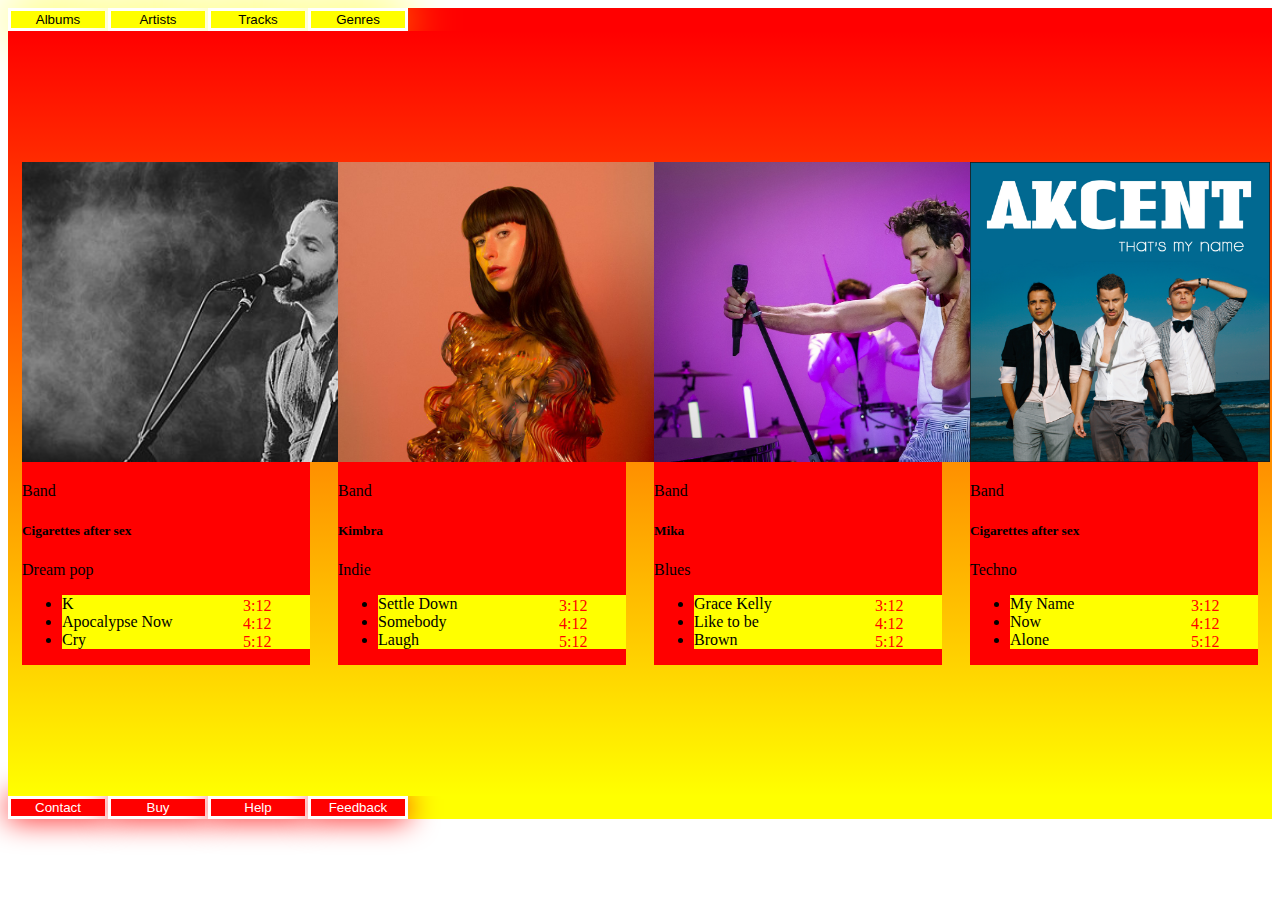
<file: bootstrap.html>
<!doctype html>
<html lang="en">
  <head>
    
    <meta charset="utf-8">
    <meta name="viewport" content="width=device-width, initial-scale=1, shrink-to-fit=no">

    
    <link rel="stylesheet" href="https://cdn.jsdelivr.net/npm/bootstrap@4.6.1/dist/css/bootstrap.min.css" integrity="sha384-zCbKRCUGaJDkqS1kPbPd7TveP5iyJE0EjAuZQTgFLD2ylzuqKfdKlfG/eSrtxUkn" crossorigin="anonymous">

    <style>
        
        .container-fluid{
            display:flex;
            justify-content: space-around;
            align-items:center;
            height:85vh;
            background-image:linear-gradient(to bottom,red,yellow);
            position: relative;
        }
        img{
            height:300px;
            object-fit: cover;
        }
        nav{
            display:flex;
        }
        .yellow{
            background-color: yellow;
        }
        .red{
            background-color: red;
        }
        button{
            width:100px;
            background-color: red;
            color:white;
            border:3px solid white;
            box-shadow:0 0 30px red;
        }
        .card{
            background-color: red;
        }
        .list-group-item{
            background-color: yellow;
        }
        .yelbut{
            background-color: yellow;
            color:black;
            border:3px solid white;
            box-shadow:0 0 50px yellow;

        }
        ul{
            position: relative;
        }
        ul span{
            position: absolute;
            right:5px;
            
            padding:2px;
            display:inline-block;
           width:60px;
           color:red

        }
        
       
        
    </style>
  </head>
  <body>
 
  <nav class="navbar red">
    <button class="navbar-brand mb-0 h1 yelbut">Albums</button>
    <button class="navbar-brand mb-0 h1 yelbut">Artists</button>
    <button class="navbar-brand mb-0 h1 yelbut">Tracks</button>
    <button class="navbar-brand mb-0 h1 yelbut">Genres</button>
  </nav>
      <div class="container-fluid">
      
      <div class="card" style="width: 18rem;">
        <img src="405px-POS17_@Kristsll-197_(35166607974).jpg" class="card-img-top" alt="...">
        <div class="card-body">
            <p class="card-text">Band</p>
          <h5 class="card-title">Cigarettes after sex</h5>
          <p class="card-text">Dream pop</p>
        </div>
        <ul class="list-group list-group-flush">
          <li class="list-group-item">K<span>3:12</span></li>
          <li class="list-group-item">Apocalypse Now<span>4:12</span></li>
          <li class="list-group-item">Cry<span>5:12</span></li>
        </ul>
       
      </div>
      <div class="card" style="width: 18rem;">
        <img src="kimbra-190627.jpg" class="card-img-top" alt="...">
        <div class="card-body">
            <p class="card-text">Band</p>
          <h5 class="card-title">Kimbra</h5>
          <p class="card-text">Indie</p>
        </div>
        <ul class="list-group list-group-flush">
          <li class="list-group-item">Settle Down<span>3:12</span></li>
          <li class="list-group-item">Somebody<span>4:12</span></li>
          <li class="list-group-item">Laugh<span>5:12</span></li>
        </ul>
    </div>
    <div class="card" style="width: 18rem;">
        <img src="Mika-live-show-010-a.jpg" class="card-img-top" alt="...">
        <div class="card-body">
            <p class="card-text">Band</p>
          <h5 class="card-title">Mika</h5>
          <p class="card-text">Blues</p>
        </div>
        <ul class="list-group list-group-flush">
          <li class="list-group-item">Grace Kelly<span>3:12</span></li>
          <li class="list-group-item">Like to be<span>4:12</span></li>
          <li class="list-group-item">Brown<span>5:12</span></li>
        </ul>
    </div>
    <div class="card" style="width: 18rem;">
        <img src="4f14b8da7f4d14ebea6e8660d3ef7308.1000x1000x1.png" class="card-img-top" alt="...">
        <div class="card-body">
            <p class="card-text">Band</p>
          <h5 class="card-title">Cigarettes after sex</h5>
          <p class="card-text">Techno</p>
        </div>
        <ul class="list-group list-group-flush">
          <li class="list-group-item">My Name<span>3:12</span></li>
          <li class="list-group-item">Now<span>4:12</span></li>
          <li class="list-group-item">Alone<span>5:12</span></li>
        </ul>
    </div>
    </div>
    <nav class="navbar yellow">
        <button class="navbar-brand mb-0 h1">Contact</button>
        <button class="navbar-brand mb-0 h1">Buy</button>
        <button class="navbar-brand mb-0 h1">Help</button>
        <button class="navbar-brand mb-0 h1">Feedback</button>
      </nav>
   

    
  </body>
</html>
</file>
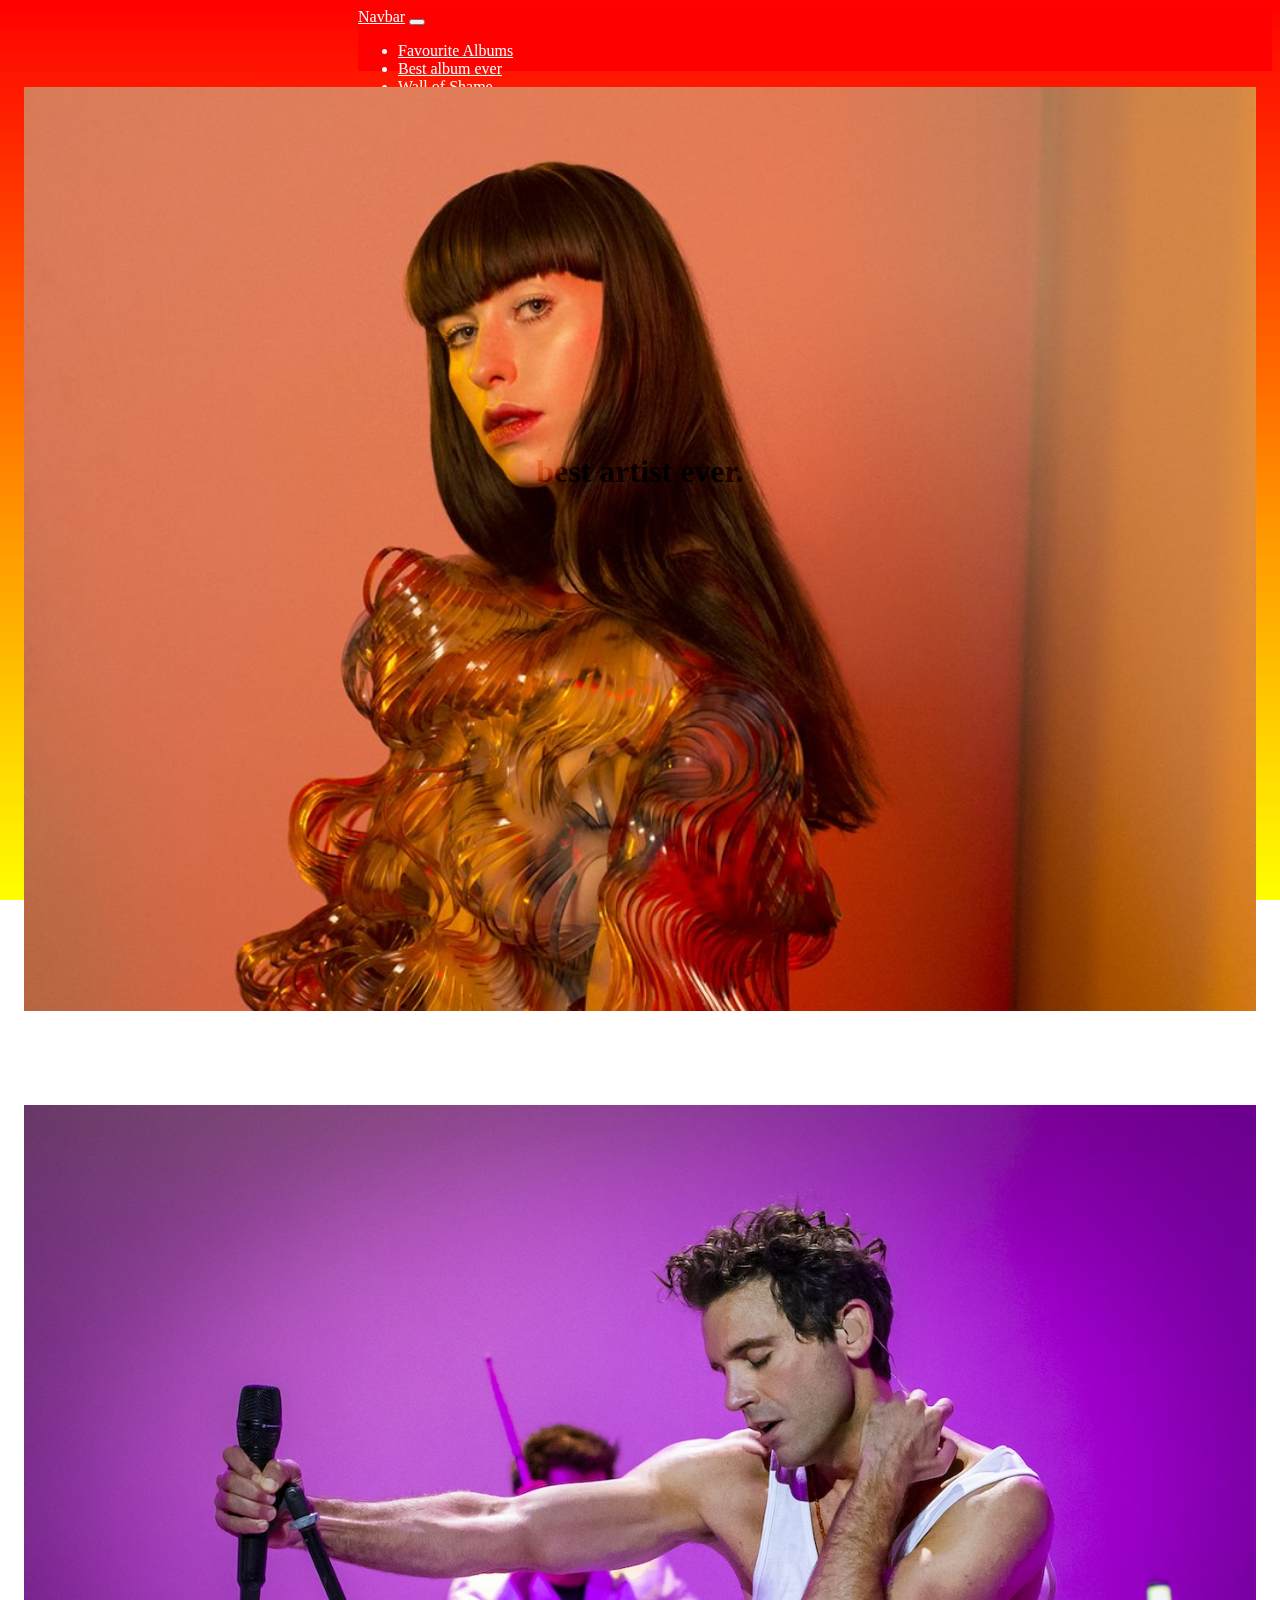
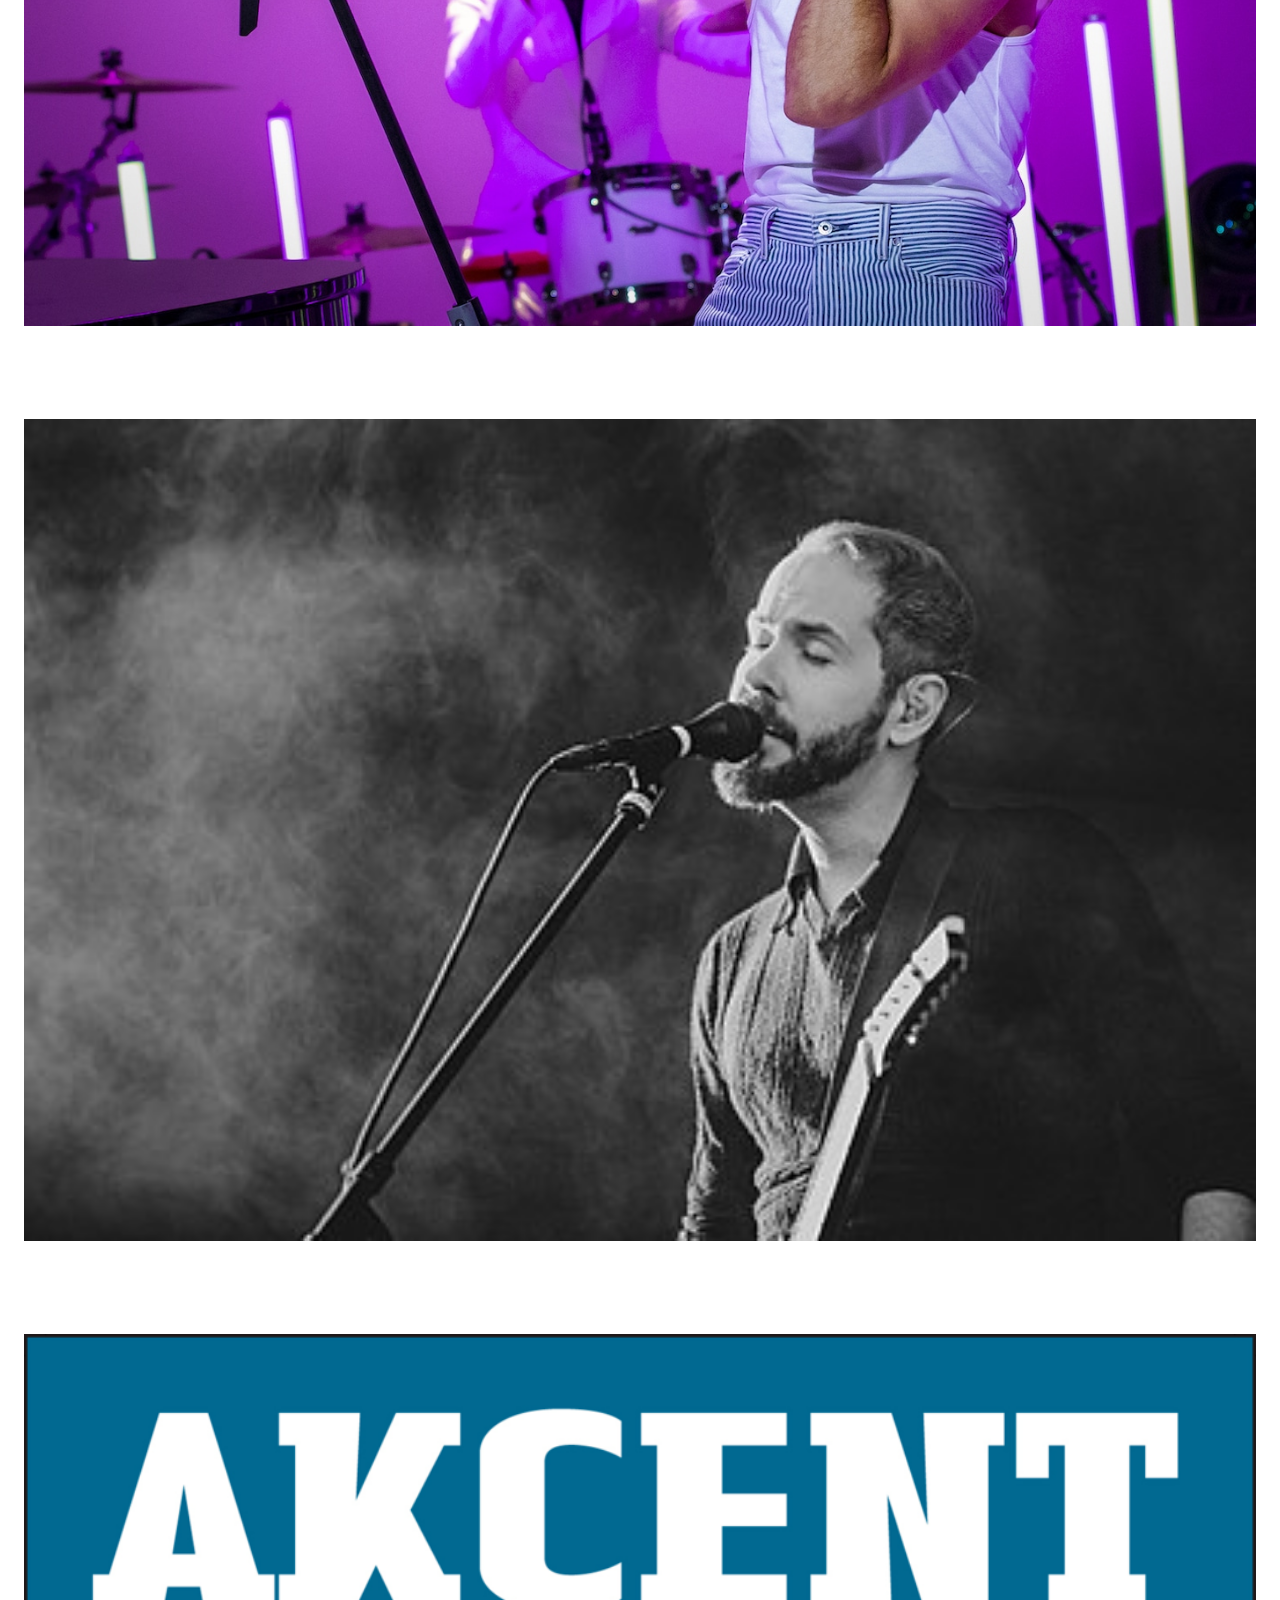
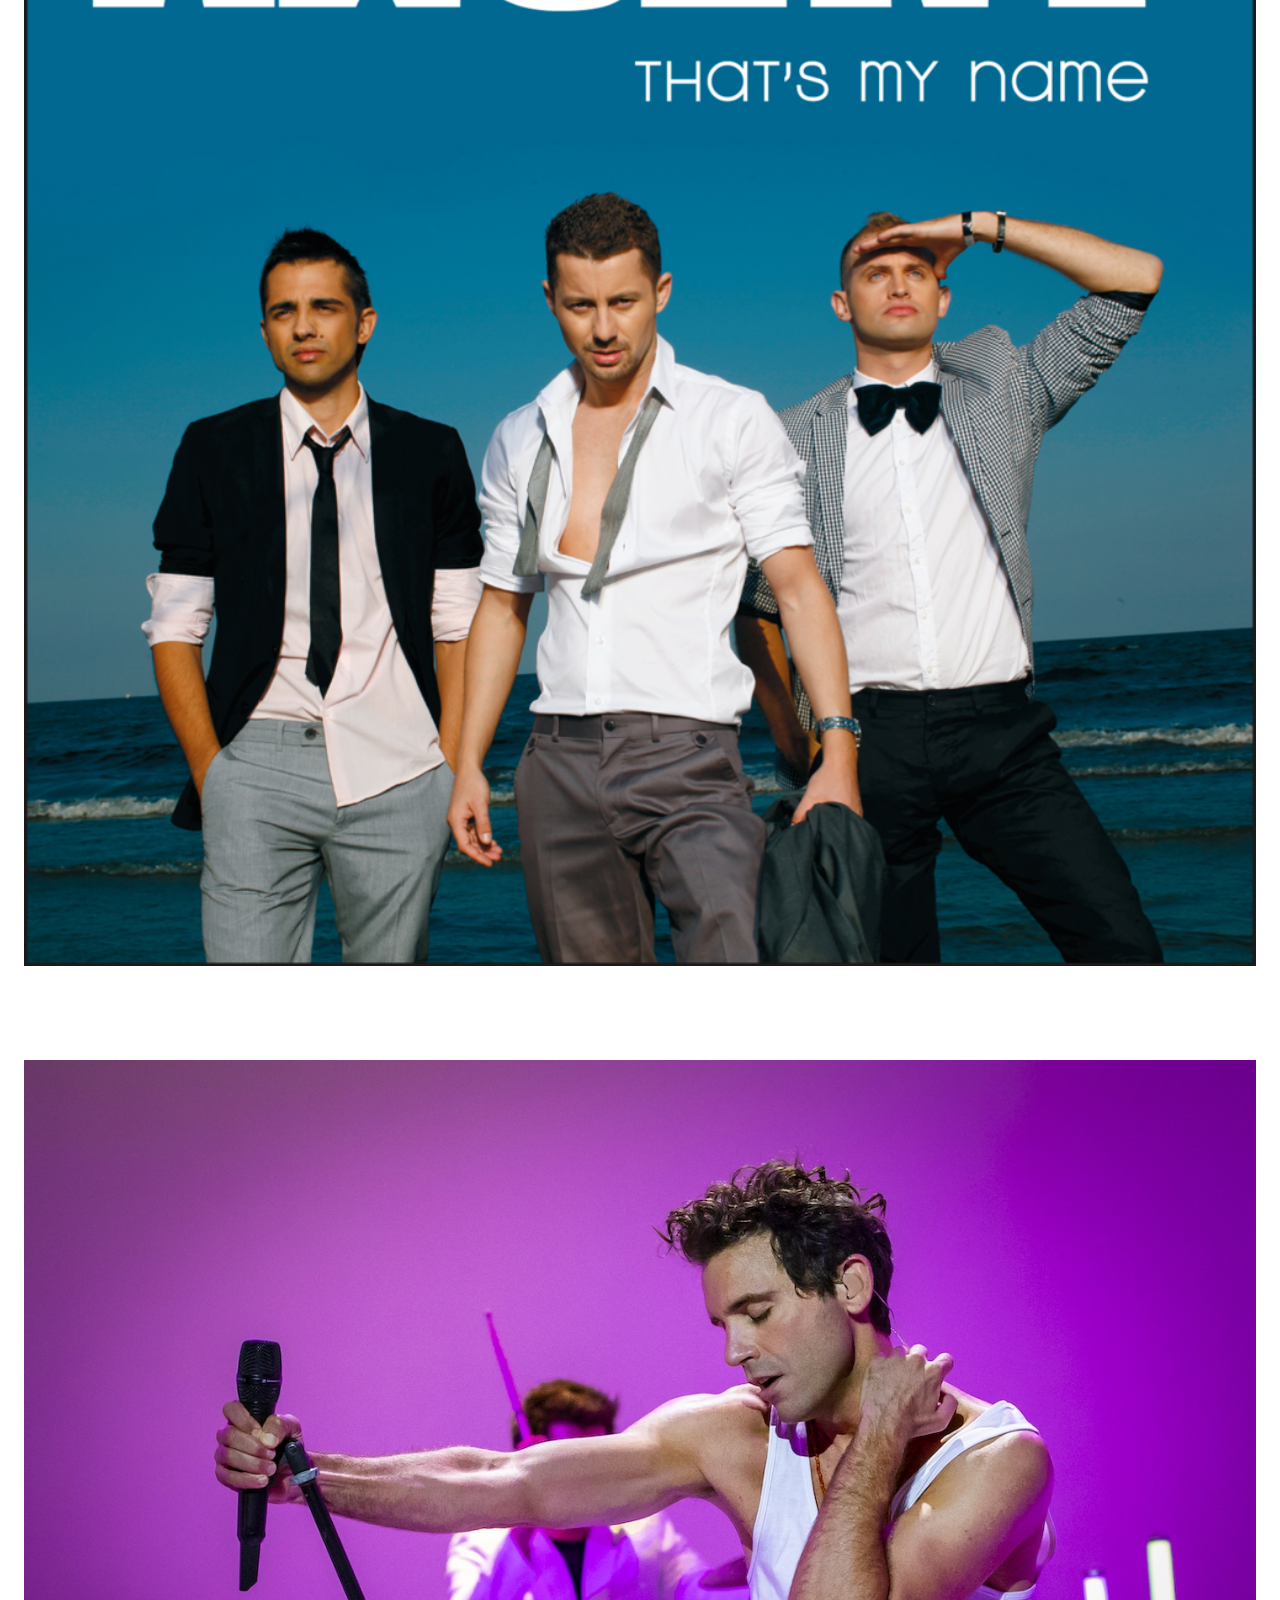
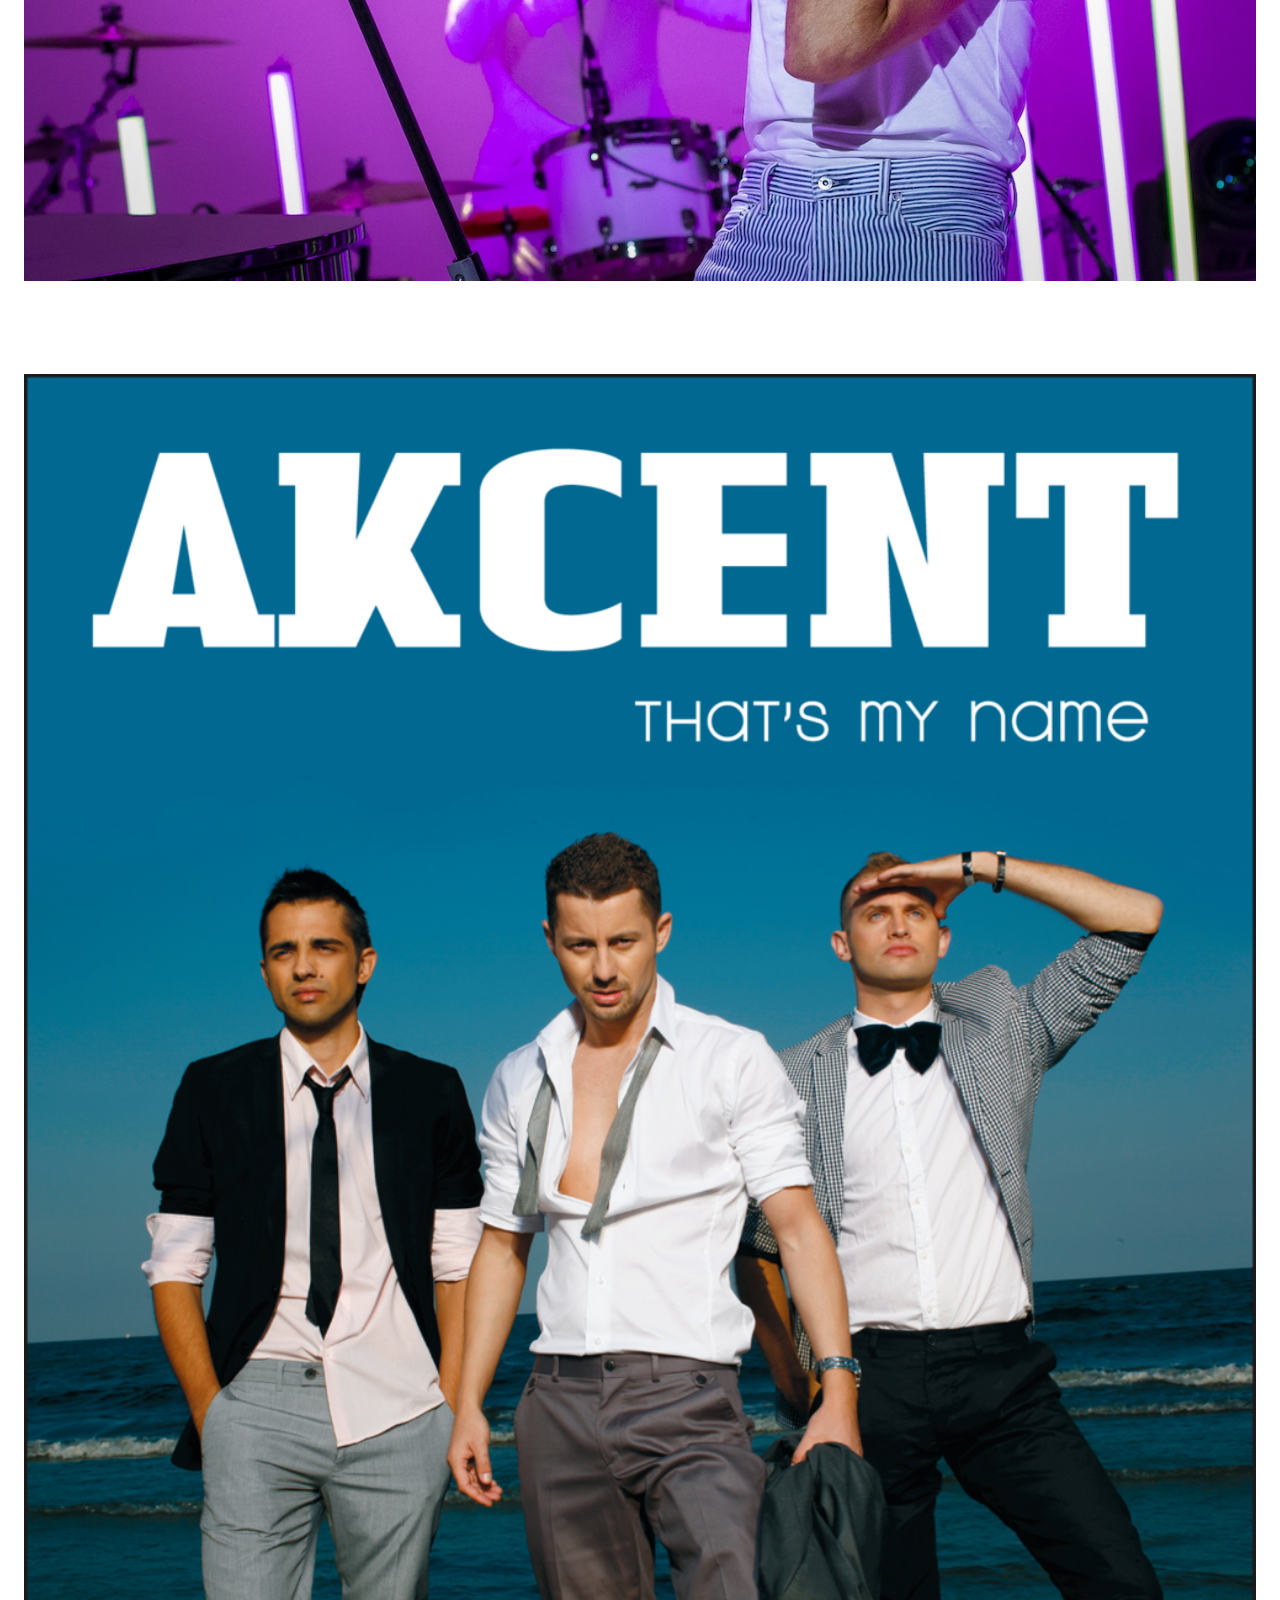
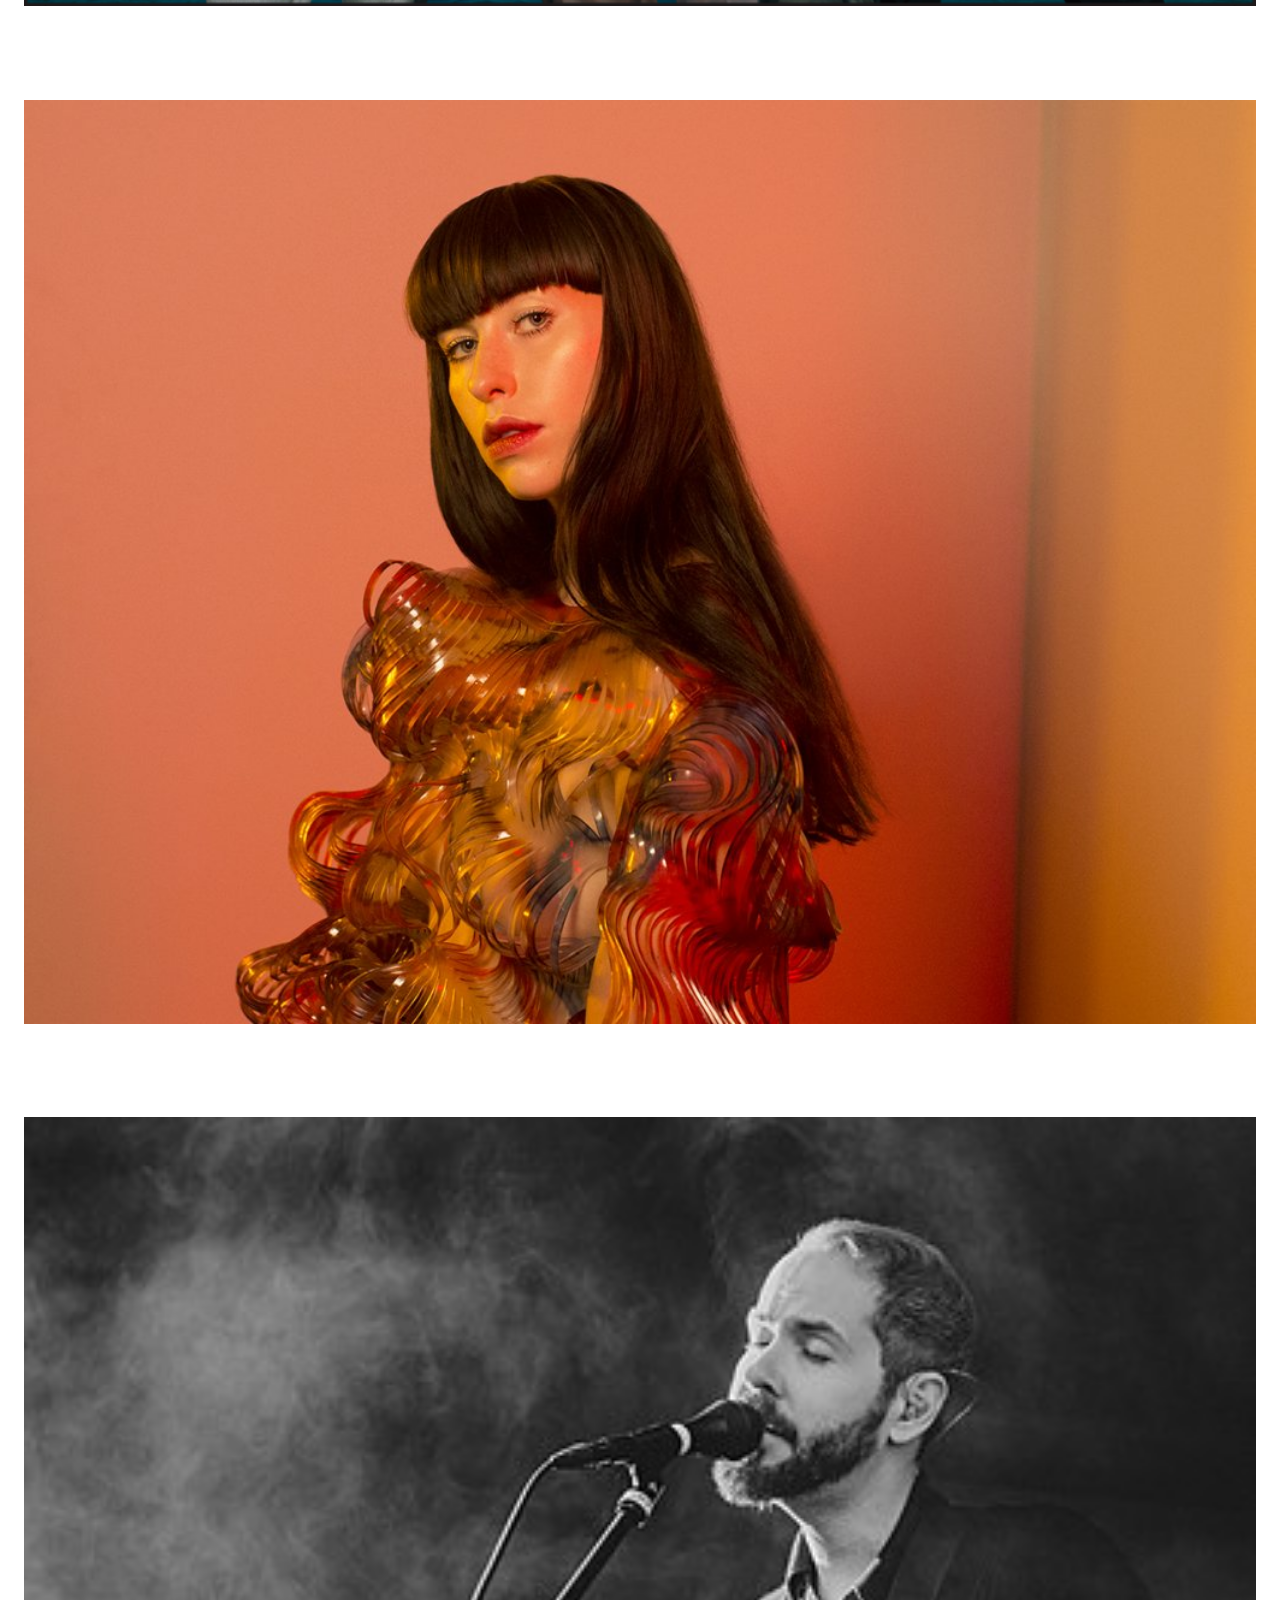
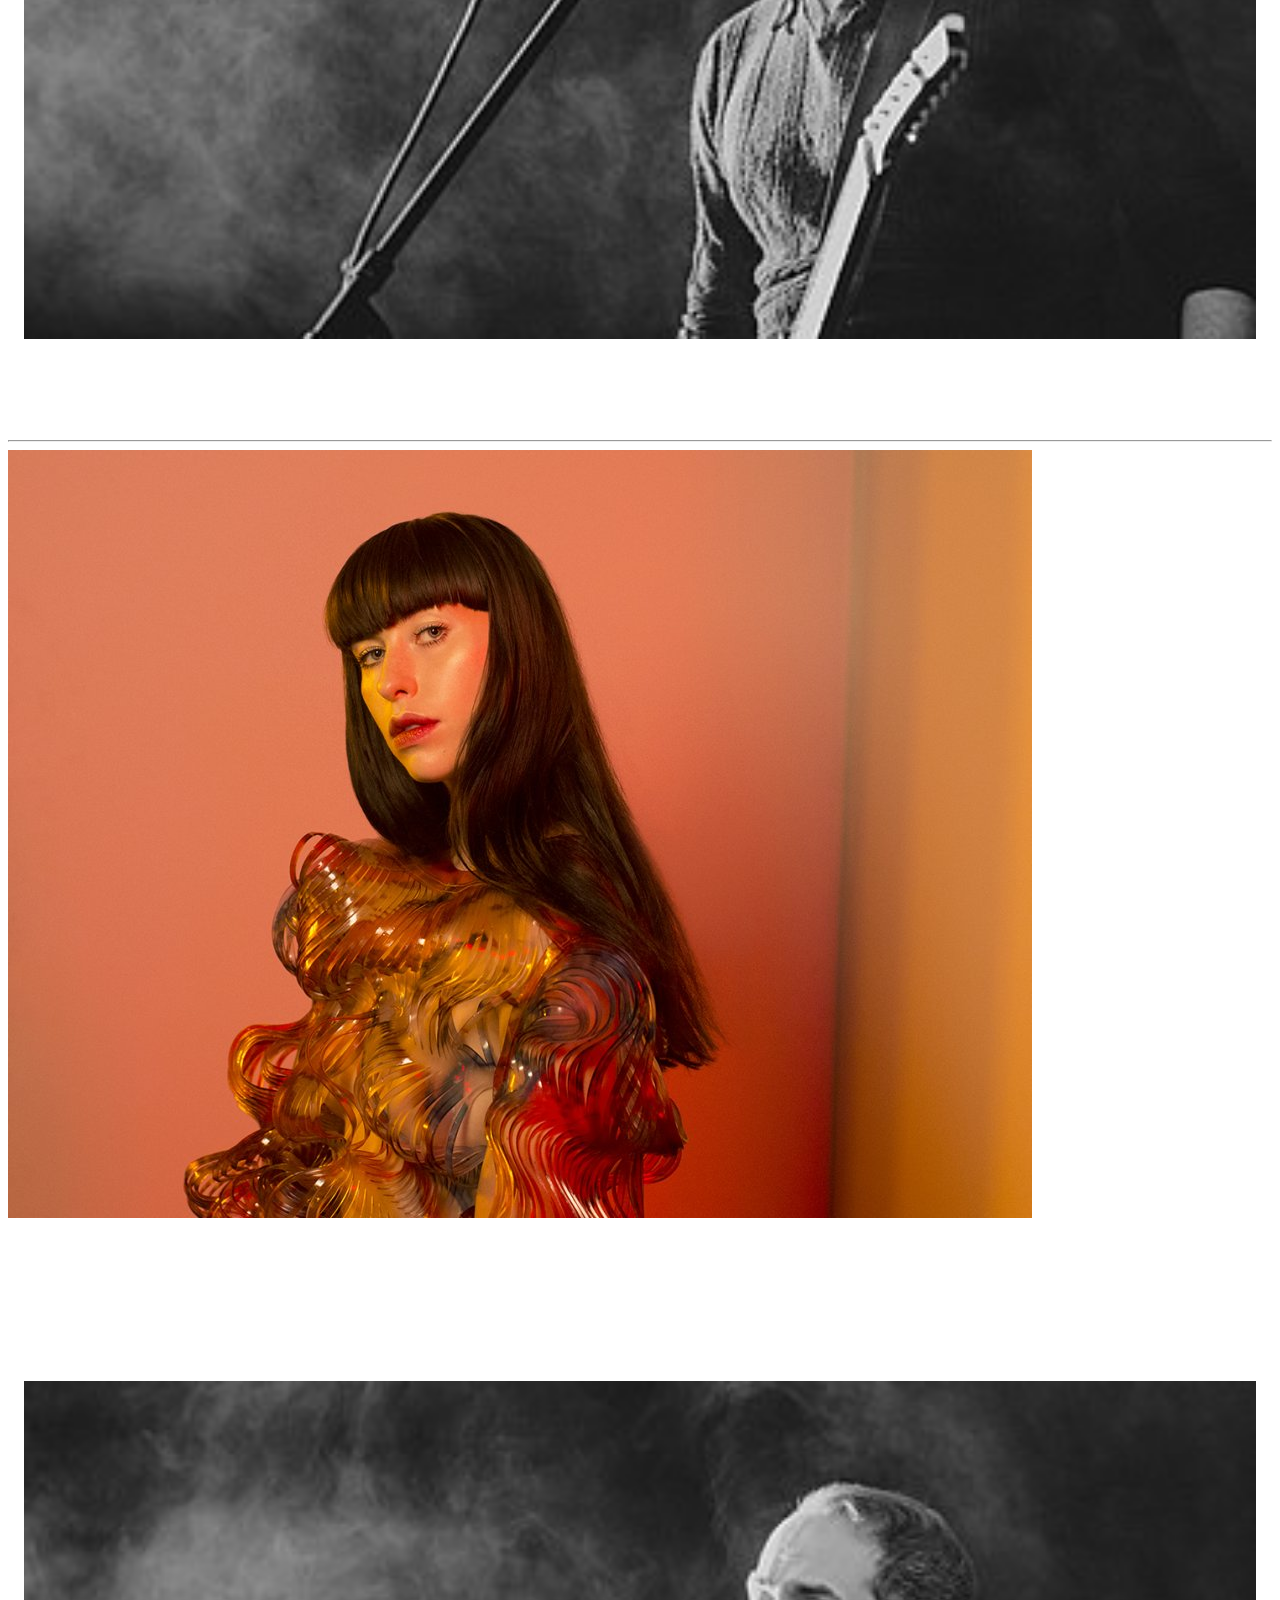
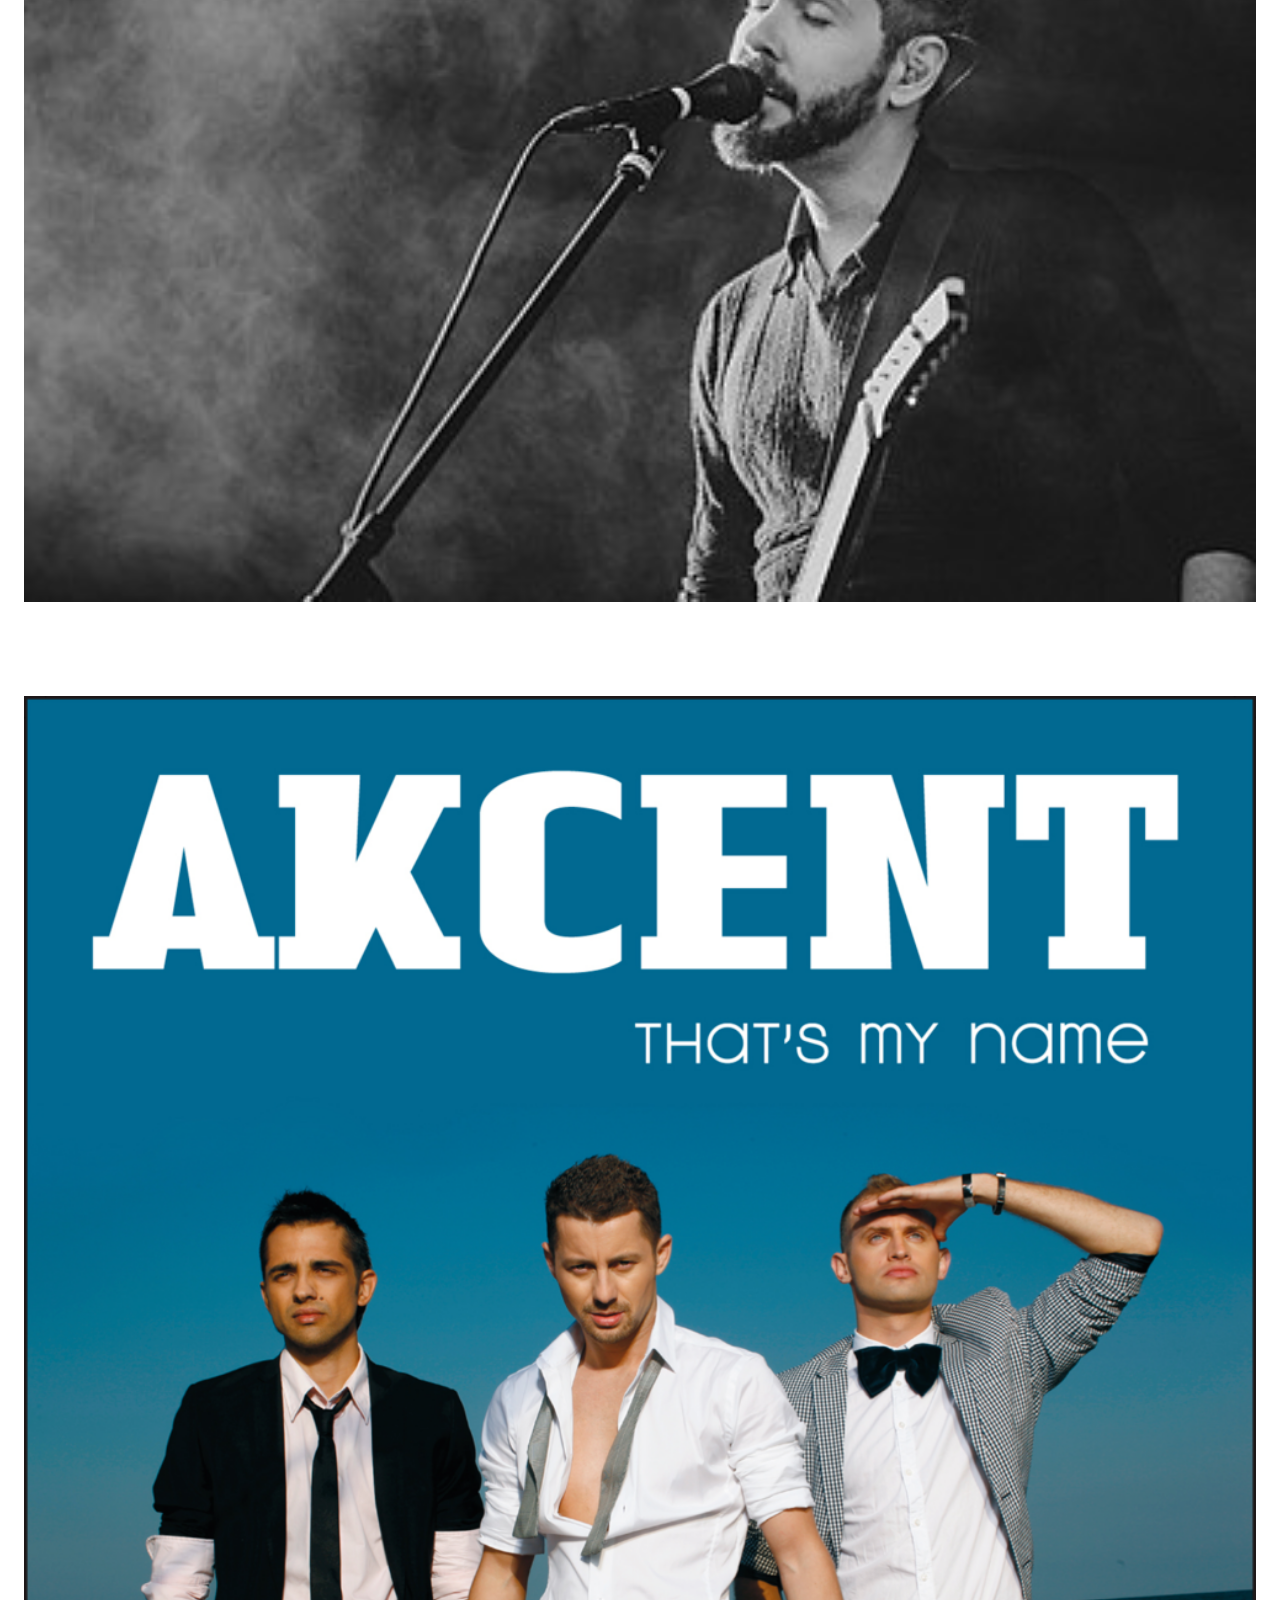
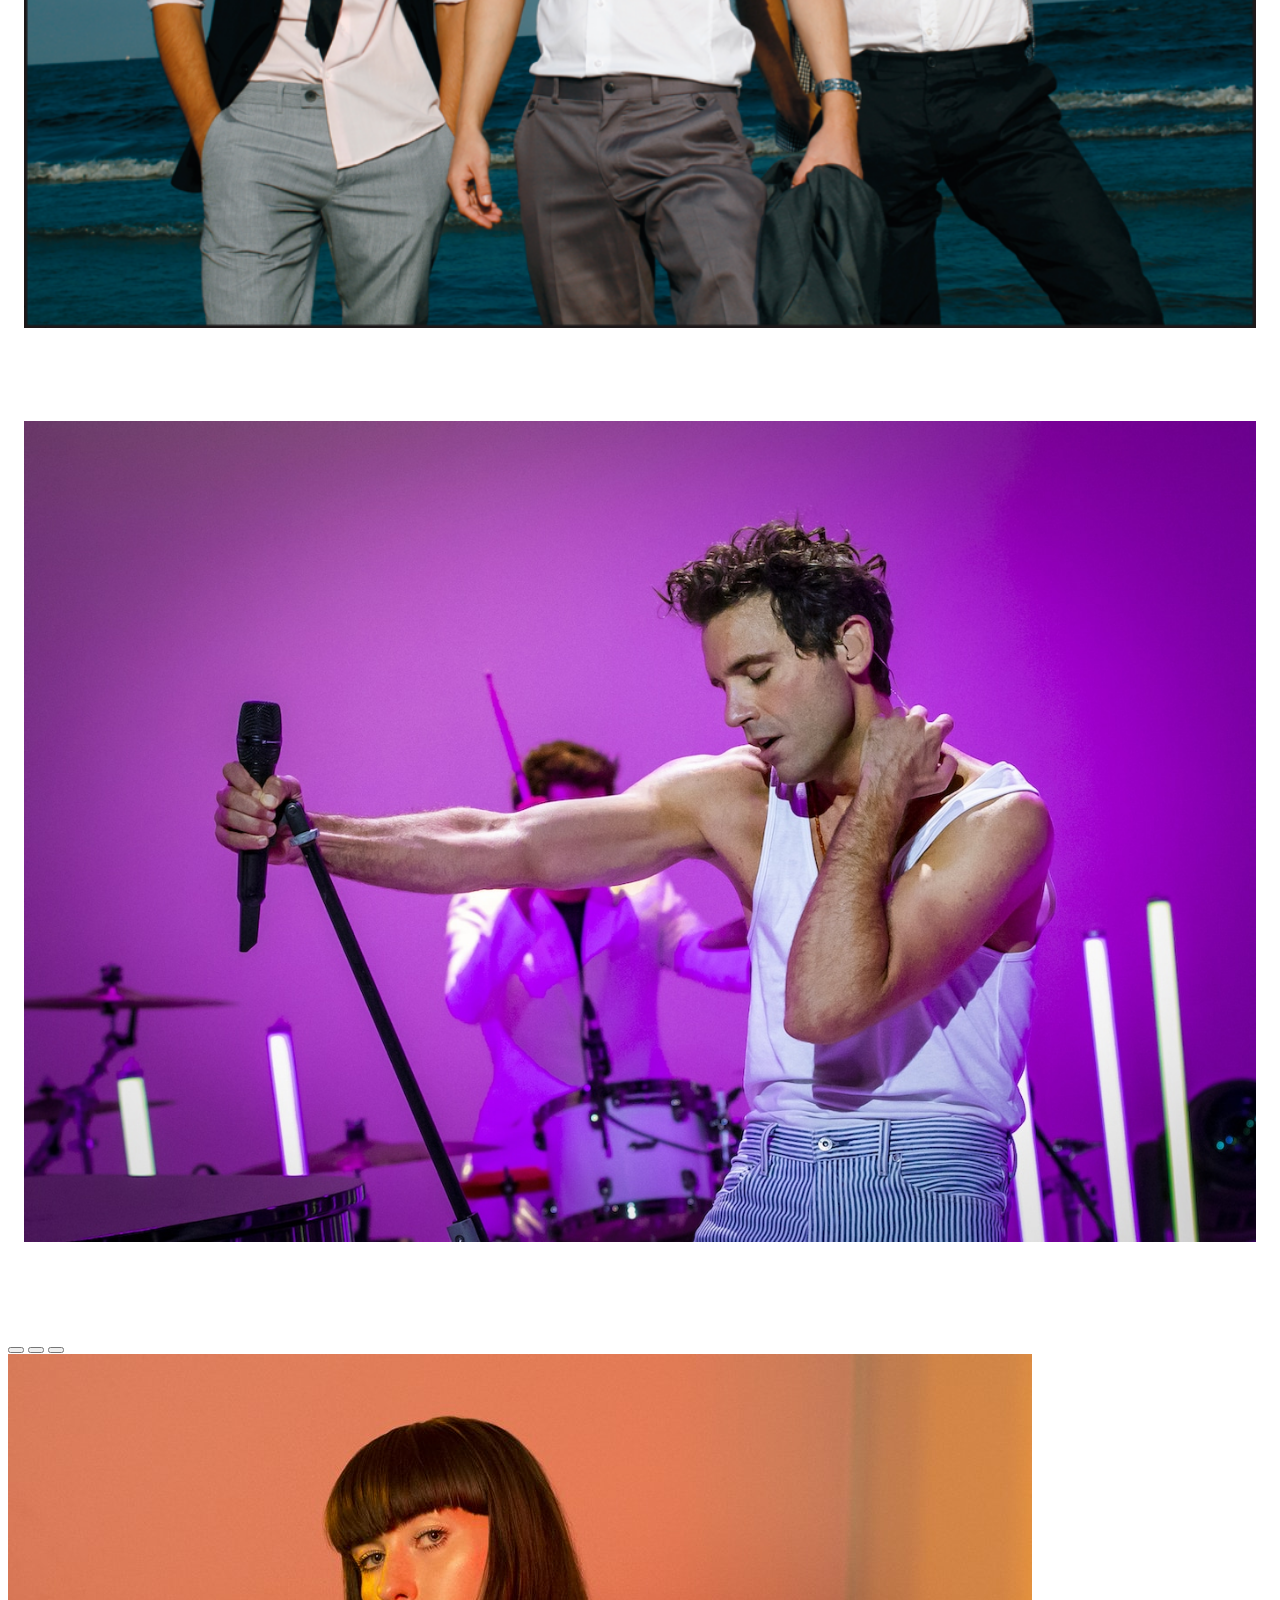
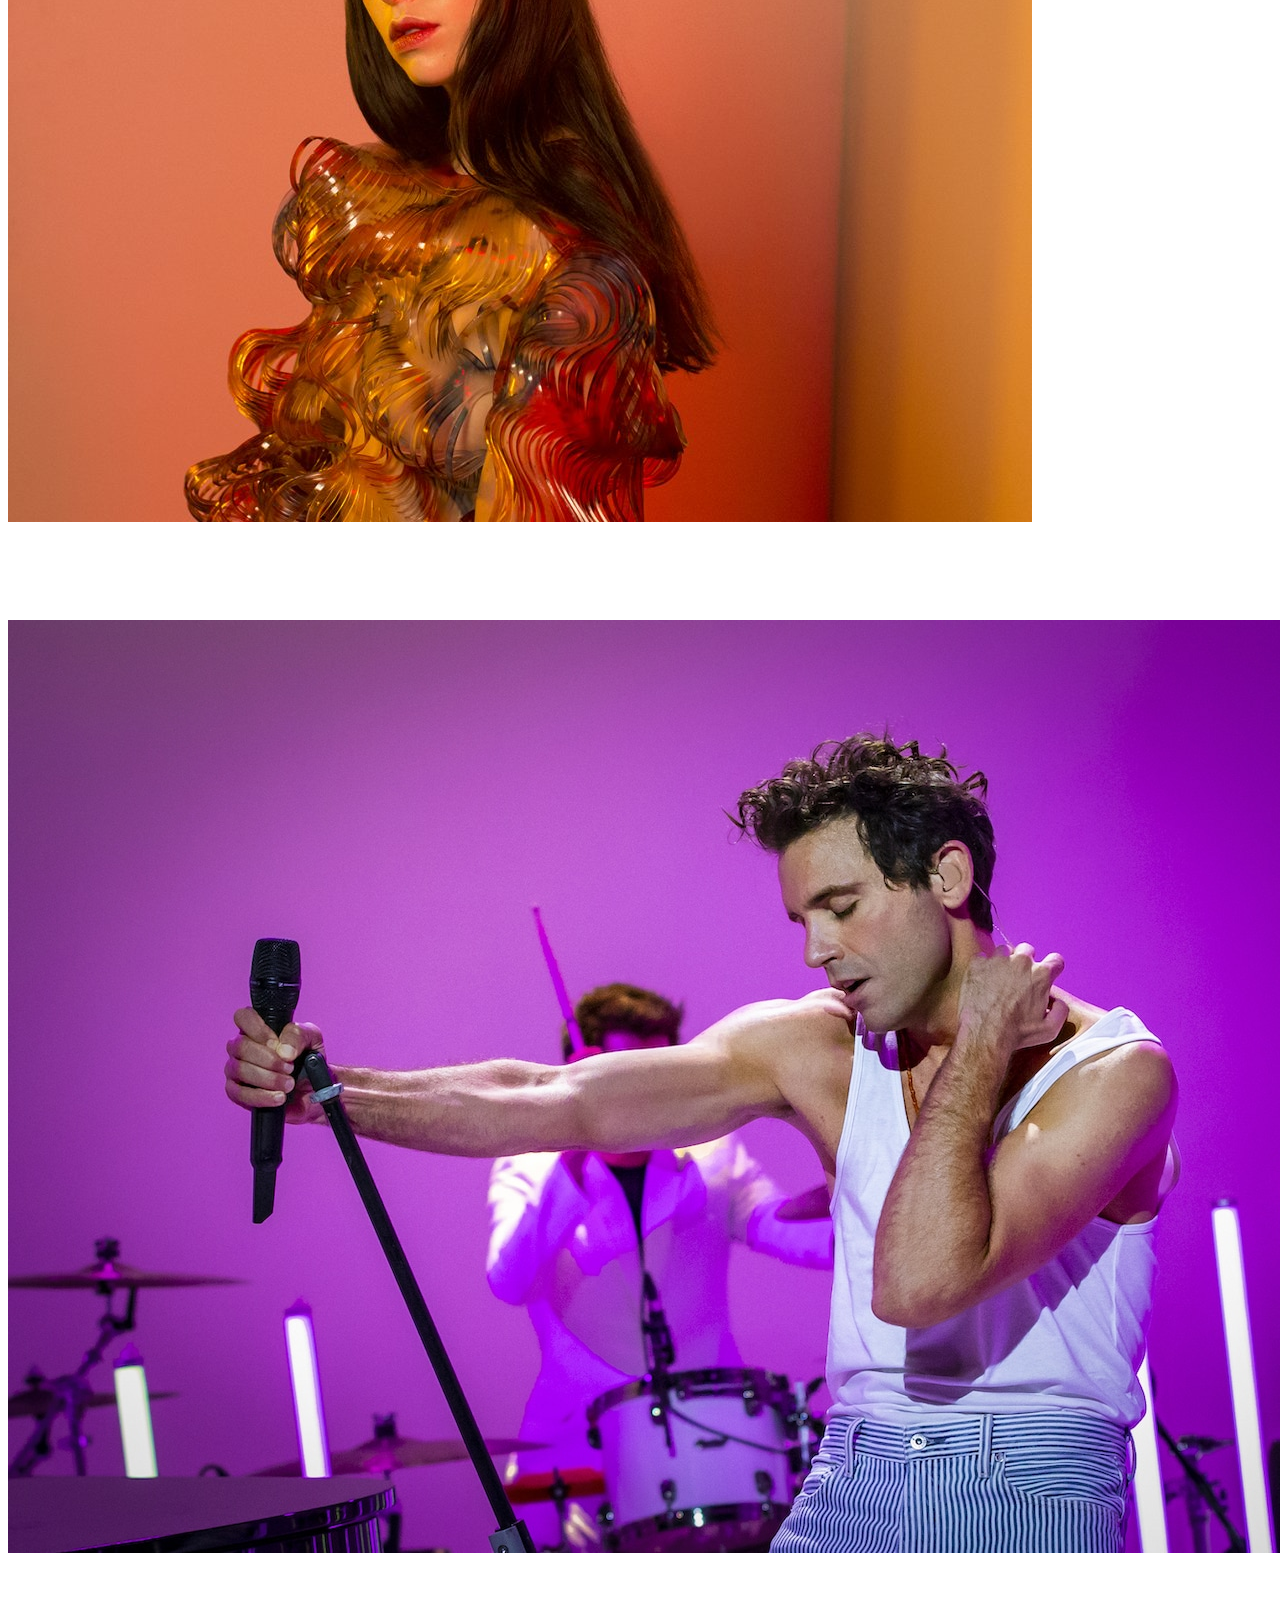
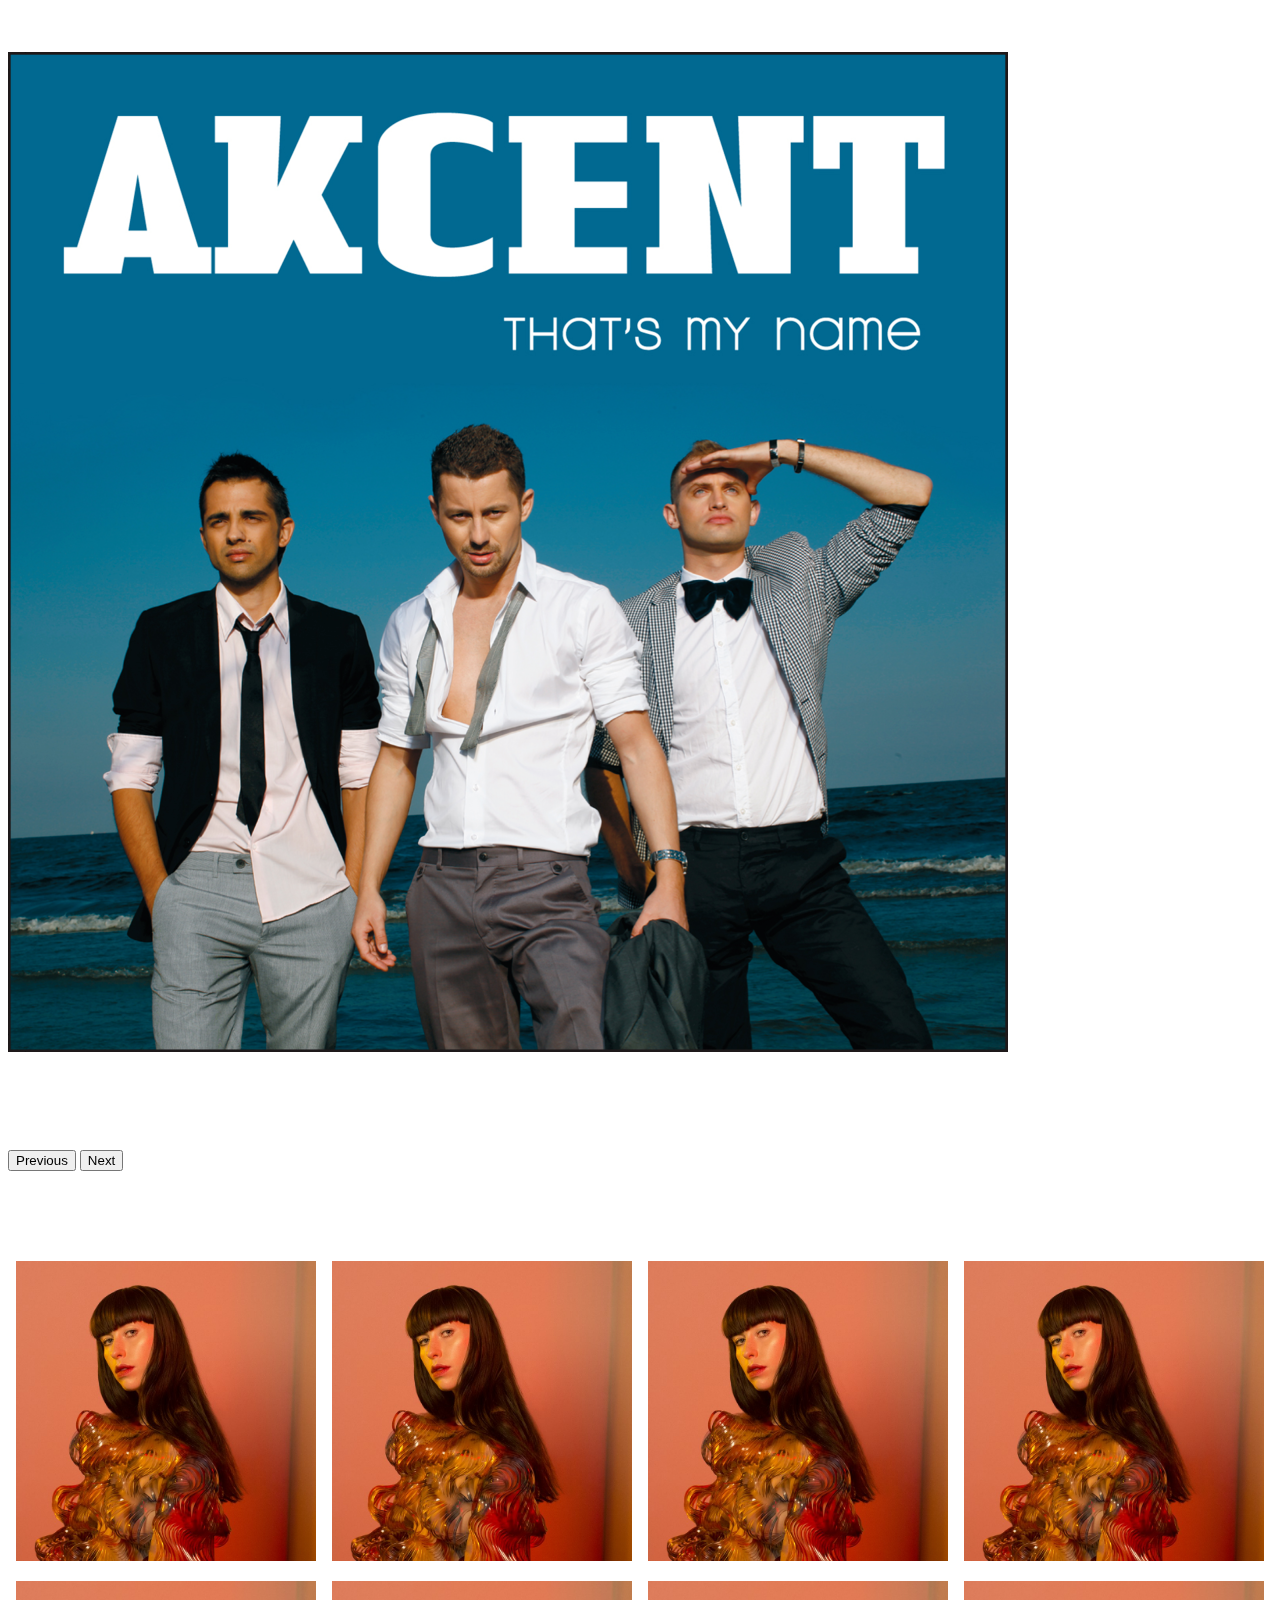
<file: m2-d2-hw.html>
<!DOCTYPE html>
<!-- saved from url=(0433)https://s3.eu-west-1.amazonaws.com/eduflow-production/activity-resources/123308249301183.html?X-Amz-Algorithm=AWS4-HMAC-SHA256&X-Amz-Credential=AKIA2TAWW44RDWPS6YGR%2F20210323%2Feu-west-1%2Fs3%2Faws4_request&X-Amz-Date=20210323T095843Z&X-Amz-Expires=600&X-Amz-SignedHeaders=host&response-content-disposition=inline%3B%20filename%2A%3DUTF-8%27%27D2.html&X-Amz-Signature=864cb66459a6fee764bbaa9b00cdc5e3aa8ed98a4cdb91aaafbfede6034cb899 -->
<html lang="en"><head><meta http-equiv="Content-Type" content="text/html; charset=UTF-8">

    <meta name="viewport" content="width=device-width, initial-scale=1, shrink-to-fit=no">
    <!-- IMPORT ALL THE BOOTSTRAP RELATED CSS & SCRIPTS-->
    <link href="https://cdn.jsdelivr.net/npm/bootstrap@5.0.0-beta2/dist/css/bootstrap.min.css" rel="stylesheet" integrity="sha384-BmbxuPwQa2lc/FVzBcNJ7UAyJxM6wuqIj61tLrc4wSX0szH/Ev+nYRRuWlolflfl" crossorigin="anonymous">

    <style>

        /* Miscellaneous */

        body {
            background-image:linear-gradient(to bottom,red,yellow);
            background-attachment: fixed;
            color: white;
        }

        img{
            min-width:300px;
            min-height:300px;
            object-fit:cover;
        }
      
        section {
            min-height: 93vh;
            display: flex;
            flex-direction: column;
            justify-content: center;
        }

        /* EXERCISE 1
        For all Albums we'd like to have a consistent style.
        Create a class for:
        - The album container
        - The album cover
        - The album title
        - The album group / singer / dj
        - The album genre
        - The album duration
        - etc
        */

        .album-container {
            text-align: center;
            padding-bottom: 1em;
            margin: 1em;
        }

        .album-container img {
            width: 100%;
        }

        .album-artist:after {
            content: ' • '
        }

        .album-title {
            margin-top: 0.50em;
            margin-bottom: 0.25em;
            font-size: 1.3em
        }

        .album-genre {

        }

        /* Ex 2 */

        nav  {
            background-color: rgba(26, 16, 34, 0.72);
            height: 7vh;
        }
        
        /* EX 6 */
        
        .carousel-title {
            position: absolute;
            top: 50%;
            left: 50%;
            transform: translate(-50%, -50%);
            text-transform: lowercase;
            color: #d1d1d1;
            mix-blend-mode: color-burn;
            font-weight: 900;
        }
        
        /* Ex 7 */
        .album-tapestry {
            display: flex;
            flex-wrap: wrap;
            
        }
        
        .squared {
            width: 250px;
            height: 250px;
            object-fit: cover;
            margin: 10px auto;
        }

        .navbar{
            background-color: red;
            margin-left:350px;
            
        }
        a{
            color:white
        }
        

    </style>
    </head>
    <body data-new-gr-c-s-check-loaded="14.1000.0" data-gr-ext-installed="">

        <!-- EXERCISE 2 
Implement a navigation bar using the bootstrap component
This navigation bar must be linked to every section in your page
-->

        <nav class="navbar navbar-expand-lg  sticky-top">
            <div class="container-fluid">
                <a class="navbar-brand" href="#">Navbar</a>
                <button class="navbar-toggler" type="button" data-bs-toggle="collapse" data-bs-target="#navbarNav" aria-controls="navbarNav" aria-expanded="false" aria-label="Toggle navigation">
                    <span class="navbar-toggler-icon"></span>
                </button>
                <div class="collapse navbar-collapse" id="navbarNav">
                    <ul class="navbar-nav">
                        <li class="nav-item">
                            <a class="nav-link active" aria-current="page" href="#fav-albums">Favourite Albums</a>
                        </li>
                        <li class="nav-item">
                            <a class="nav-link" aria-current="page" href="#best-album-ever">Best album ever</a>
                        </li>
                        <li class="nav-item">
                            <a class="nav-link" aria-current="page" href="#wall-of-shame">Wall of Shame</a>
                        </li>
                        <li class="nav-item">
                            <a class="nav-link" aria-current="page" href="#best-artist-ever">Best artist ever</a>
                        </li>
                        <li class="nav-item">
                            <a class="nav-link" aria-current="page" href="#tapestry">The Tapestry Thing</a>
                        </li>
                    </ul>
                </div>
            </div>
        </nav>



        <!-- EXERCISE 3
Create a responsive section for your favourite albums.
In this section you should have:
- 4 albums per row when the screen is very large
- 3 albums per row when you are on a tablet (or a smaller window)
- 2 albums per row when you are on a small screen
-->

        <section id="fav-albums">
            <div class="container">
                <div class="row py-5">
                    <div class="col-6 col-md-3 ">
                        <div class="album-container">
                            <img src="kimbra-190627.jpg" class="img-fluid">
                            <h4 class="album-title">Settle Down</h4>
                            <span class="album-artist">Kimbra</span>
                            <span class="album-genre">Pop</span>
                        </div>
                    </div>
                    <div class="col-6 col-md-3 ">
                        <div class="album-container">
                            <img src="Mika-live-show-010-a.jpg" class="img-fluid">
                            <h4 class="album-title">Grace Kelly</h4>
                            <span class="album-artist">Mika</span>

                            <span class="album-genre">Folk</span>
                        </div>
                    </div>
                    <div class="col-6 col-md-3 ">
                        <div class="album-container">
                            <img src="405px-POS17_@Kristsll-197_(35166607974).jpg" class="img-fluid">
                            <h4 class="album-title">K</h4>
                            <span class="album-artist">Cigarettes after sex</span>

                            <span class="album-genre">Power Electronics</span>
                        </div>
                    </div>
                    <div class="col-6 col-md-3 ">
                        <div class="album-container">
                            <img src="4f14b8da7f4d14ebea6e8660d3ef7308.1000x1000x1.png" class="img-fluid">
                            <h4 class="album-title">That's My Name</h4>
                            <span class="album-artist">Akcent</span>
                            <span class="album-genre">Techno</span>
                        </div>
                    </div>
                    <div class="col-6 col-md-3 ">
                        <div class="album-container">
                            <img src="Mika-live-show-010-a.jpg" class="img-fluid">
                            <h4 class="album-title">Kimbra</h4>
                            <span class="album-artist">Muse</span>
                            <span class="album-genre">Rock</span>
                        </div>
                    </div>
                    <div class="col-6 col-md-3 ">
                        <div class="album-container">
                            <img src="4f14b8da7f4d14ebea6e8660d3ef7308.1000x1000x1.png" class="img-fluid">
                            <h4 class="album-title">End of Aquarius</h4>
                            <span class="album-artist">Droid Bishop</span>

                            <span class="album-genre">Synthwave</span>
                        </div>
                    </div>
                    <div class="col-6 col-md-3 ">
                        <div class="album-container">
                            <img src="kimbra-190627.jpg" class="img-fluid">
                            <h4 class="album-title">Crystal Castles II</h4>
                            <span class="album-artist">Crystal Castles</span>

                            <span class="album-genre">Power Electronics</span>
                        </div>
                    </div>
                    <div class="col-6 col-md-3 ">
                        <div class="album-container">
                            <img src="405px-POS17_@Kristsll-197_(35166607974).jpg" class="img-fluid">
                            <h4 class="album-title">It Takes A Thief</h4>
                            <span class="album-artist">Thievery Corporation</span>
                            <span class="album-genre">Acid Jazz</span>
                        </div>
                    </div>
                </div>
            </div>
        </section>



        <!-- EXERCISE 4
Create a section for the album review.
Pick one of your fav albums, and create a section with:
- Cover
- Title
- Band
- Lenght
- Genre
- Tracklist
- ... And whatever you think it's interesting about it!
-->

        <hr>

        <section id="best-album-ever">
            <div class="container py-5">
                <div class="row">
                    <div class="col-12 col-md-4">
                        <img src="kimbra-190627.jpg" class="img-fluid">
                    </div>
                    <div class="col-12 col-md-8">
                        <div class="d-flex flex-column justify-content-center h-100">
                            <h4>Kimbra - Settle Down</h4>
                            <div>
                                "A breakthrough album of the year 2007,Kimbra made waves in the music industry. "
                            </div>
                        </div>
                    </div>
                </div>
            </div>
        </section>




        <!-- EXERCISE 5
Worst album list! Find out the music you don't really like or you find overrated and list it
in this "hall of shame" chart!
-->


        <section id="wall-of-shame">
            <div class="container">
                <div class="row">
                    <div class="col-12">
                        <h1 class="text-center my-4">I'd rather not listen to</h1>
                    </div>
                    <div class="col-6 col-md-4">
                        <div class="album-container">
                            <img src="405px-POS17_@Kristsll-197_(35166607974).jpg" class="img-fluid">
                            <h4 class="album-title">Akcent</h4>
                            <span>this album is terrible because of the lyrics.</span>
                        </div>
                    </div>
                    <div class="col-6 col-md-4">
                        <div class="album-container">
                            <img src="4f14b8da7f4d14ebea6e8660d3ef7308.1000x1000x1.png" class="img-fluid">
                            <h4 class="album-title">Terrible Album #2</h4>
                            <span>this album is terrible because of the beats.</span>
                        </div>
                    </div>
                    <div class="col-6 col-md-4">
                        <div class="album-container">
                            <img src="Mika-live-show-010-a.jpg" class="img-fluid">
                            <h4 class="album-title">Terrible Album #3</h4>
                            <span>this album is terrible becauseof the mixing.</span>
                        </div>
                    </div>
                </div>
            </div>    
        </section>



        <!-- EXERCISE 6
Do you have any musician / band you admire or you are fan of?
This section is dedicated to him / her / them!
Feel free to experiment in this part of the page.
-->


        <section id="favourite-artist">
            <div class="container-fluid">
                <div class="row">
                    <div id="artist-carousel" class="carousel slide px-0" data-bs-ride="carousel">
                        <div class="carousel-indicators">
                            <button type="button" data-bs-target="#artist-carousel" data-bs-slide-to="0" class="active" aria-current="true" aria-label="Slide 1"></button>
                            <button type="button" data-bs-target="#artist-carousel" data-bs-slide-to="1" aria-label="Slide 2"></button>
                            <button type="button" data-bs-target="#artist-carousel" data-bs-slide-to="2" aria-label="Slide 3"></button>
                        </div>
                        <div class="carousel-inner">
                            <div class="carousel-item active">
                                <img src="kimbra-190627.jpg" class="d-block w-100" alt="...">
                                <div class="carousel-caption d-none d-md-block">
                                    <h5>First slide label</h5>
                                    <p>Some representative placeholder content for the first slide.</p>
                                </div>
                            </div>
                            <div class="carousel-item">
                                <img src="Mika-live-show-010-a.jpg" class="d-block w-100" alt="...">
                                <div class="carousel-caption d-none d-md-block">
                                    <h5>Second slide label</h5>
                                    <p>Some representative placeholder content for the second slide.</p>
                                </div>
                            </div>
                            <div class="carousel-item">
                                <img src="4f14b8da7f4d14ebea6e8660d3ef7308.1000x1000x1.png" class="d-block w-100" alt="...">
                                <div class="carousel-caption d-none d-md-block">
                                    <h5>Third slide label</h5>
                                    <p>Some representative placeholder content for the third slide.</p>
                                </div>
                            </div>
                            
                        </div>
                        <button class="carousel-control-prev" type="button" data-bs-target="#artist-carousel"  data-bs-slide="prev">
                            <span class="carousel-control-prev-icon" aria-hidden="true"></span>
                            <span class="visually-hidden">Previous</span>
                        </button>
                        <button class="carousel-control-next" type="button" data-bs-target="#artist-carousel"  data-bs-slide="next">
                            <span class="carousel-control-next-icon" aria-hidden="true"></span>
                            <span class="visually-hidden">Next</span>
                        </button>
                        
                        <h1 class="carousel-title">BEST ARTIST EVER.</h1>

                    </div>

                </div>
            </div>
        </section>




        <!-- EXERCISE 7
Just covers!
Create a tapestry of album pictures. Every album picture must be "square" (use CSS to do that).
Put at least 20 covers (also repeated) to have a nice effect and see how Bootstrap handles it.
-->

    <section id="tapestry">
        
        <div class="container">
            <div class="row py-5">
                <div class="col-12">
                    <h1 class="text-center">The Tapestry Thing.</h1>
                </div>
                
                <div class="col-12 album-tapestry">
                    <img src="kimbra-190627.jpg" class="img-fluid squared">
                    <img src="kimbra-190627.jpg" class="img-fluid squared">
                    <img src="kimbra-190627.jpg" class="img-fluid squared">
                    <img src="kimbra-190627.jpg" class="img-fluid squared">
                    <img src="kimbra-190627.jpg" class="img-fluid squared">
                    <img src="kimbra-190627.jpg" class="img-fluid squared">
                    <img src="kimbra-190627.jpg" class="img-fluid squared">
                    <img src="kimbra-190627.jpg" class="img-fluid squared">
                    <img src="kimbra-190627.jpg" class="img-fluid squared">
                    <img src="kimbra-190627.jpg" class="img-fluid squared">
                    <img src="kimbra-190627.jpg" class="img-fluid squared">
                    <img src="kimbra-190627.jpg" class="img-fluid squared">
                    <img src="kimbra-190627.jpg" class="img-fluid squared">
                    <img src="kimbra-190627.jpg" class="img-fluid squared">
                    <img src="kimbra-190627.jpg" class="img-fluid squared">
                    <img src="kimbra-190627.jpg" class="img-fluid squared">
                    <img src="kimbra-190627.jpg" class="img-fluid squared">
                    <img src="kimbra-190627.jpg" class="img-fluid squared">
                    <img src="kimbra-190627.jpg" class="img-fluid squared">

                </div>
            </div>
        </div>
            
    </section>


        <!-- EXTRA:
EXERCISE 9
Create album details that are going to be toggled on and off by clicking on the album image
-->

        <!-- EXERCISE 10
Add a button to each section. By clicking on it the section body appears (if hidden) or disappears (if visible)
-->

        <!--
EXERCISE 11
Add in the footer a field that counts, on page load, how many ALBUMS are on the page 
-->


        <script src="https://cdn.jsdelivr.net/npm/bootstrap@5.0.0-beta2/dist/js/bootstrap.bundle.min.js" integrity="sha384-b5kHyXgcpbZJO/tY9Ul7kGkf1S0CWuKcCD38l8YkeH8z8QjE0GmW1gYU5S9FOnJ0" crossorigin="anonymous"></script>



    </body>
</html>
</file>
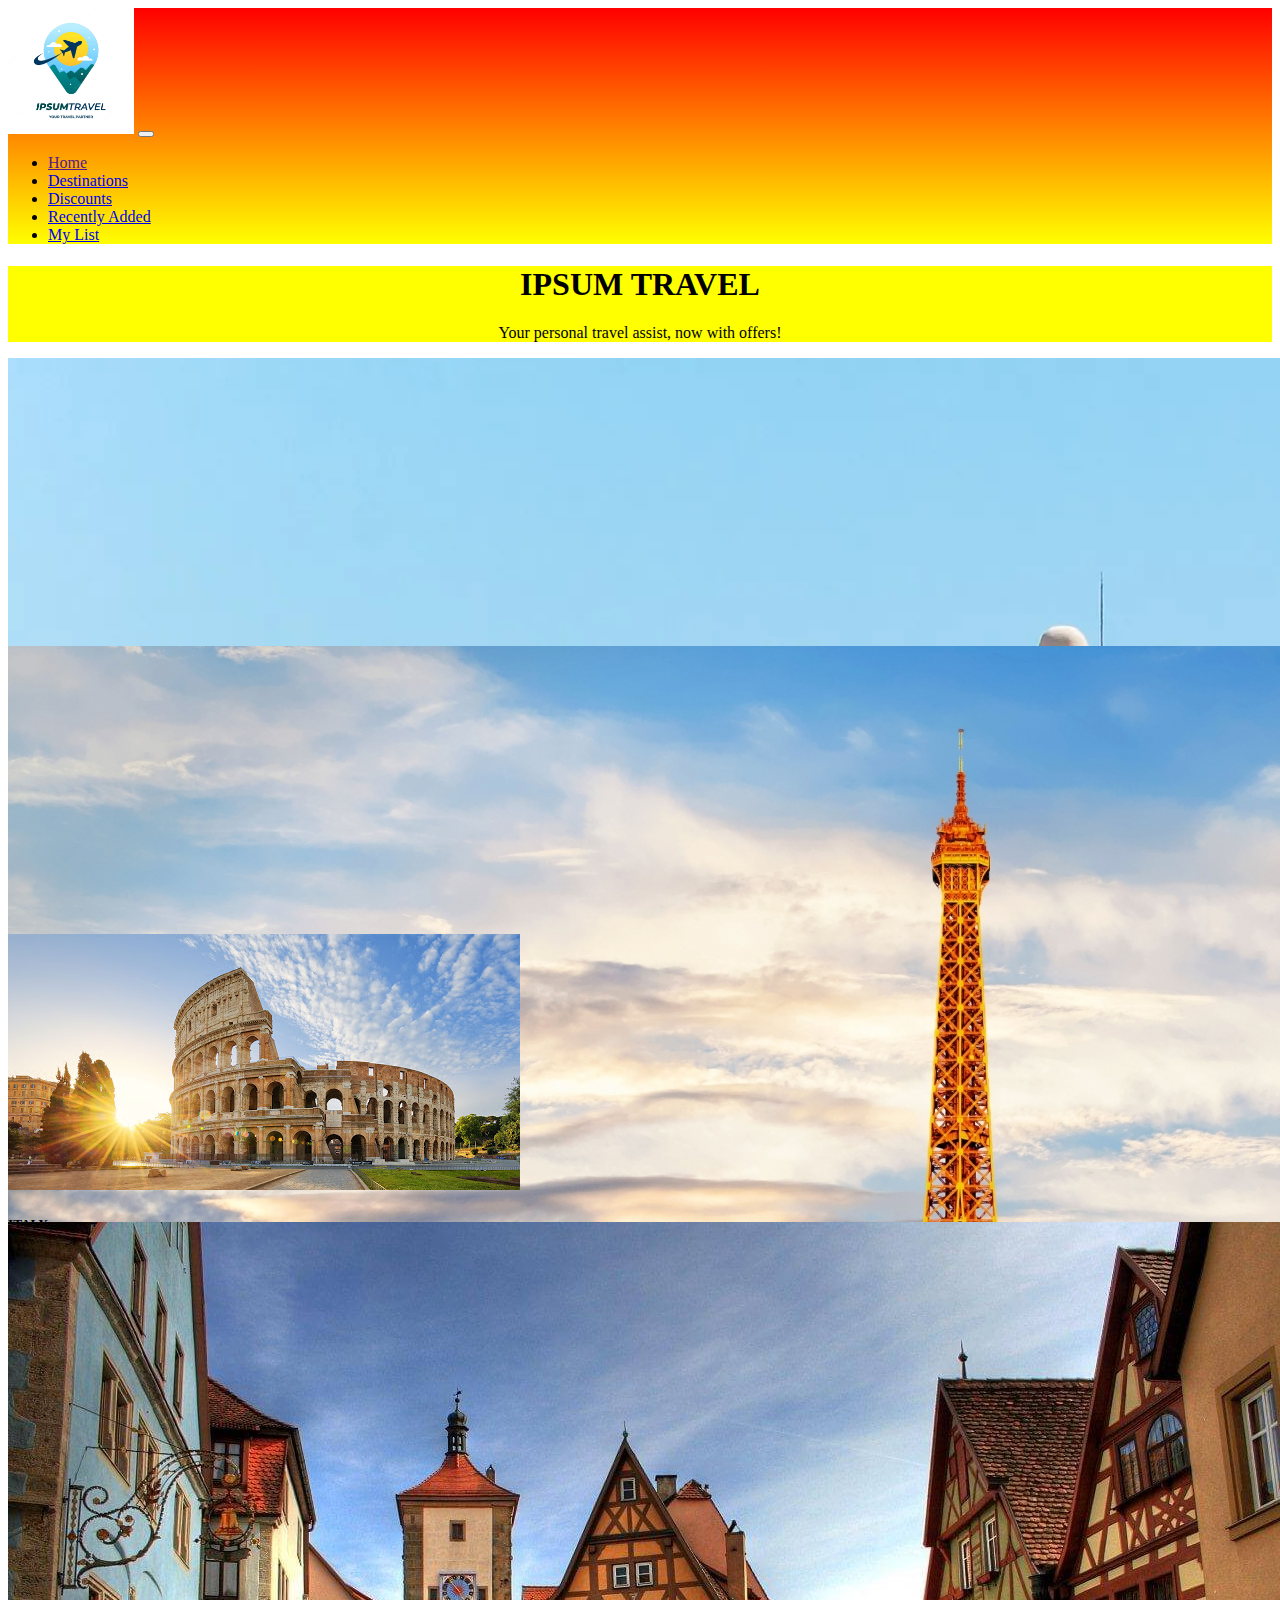
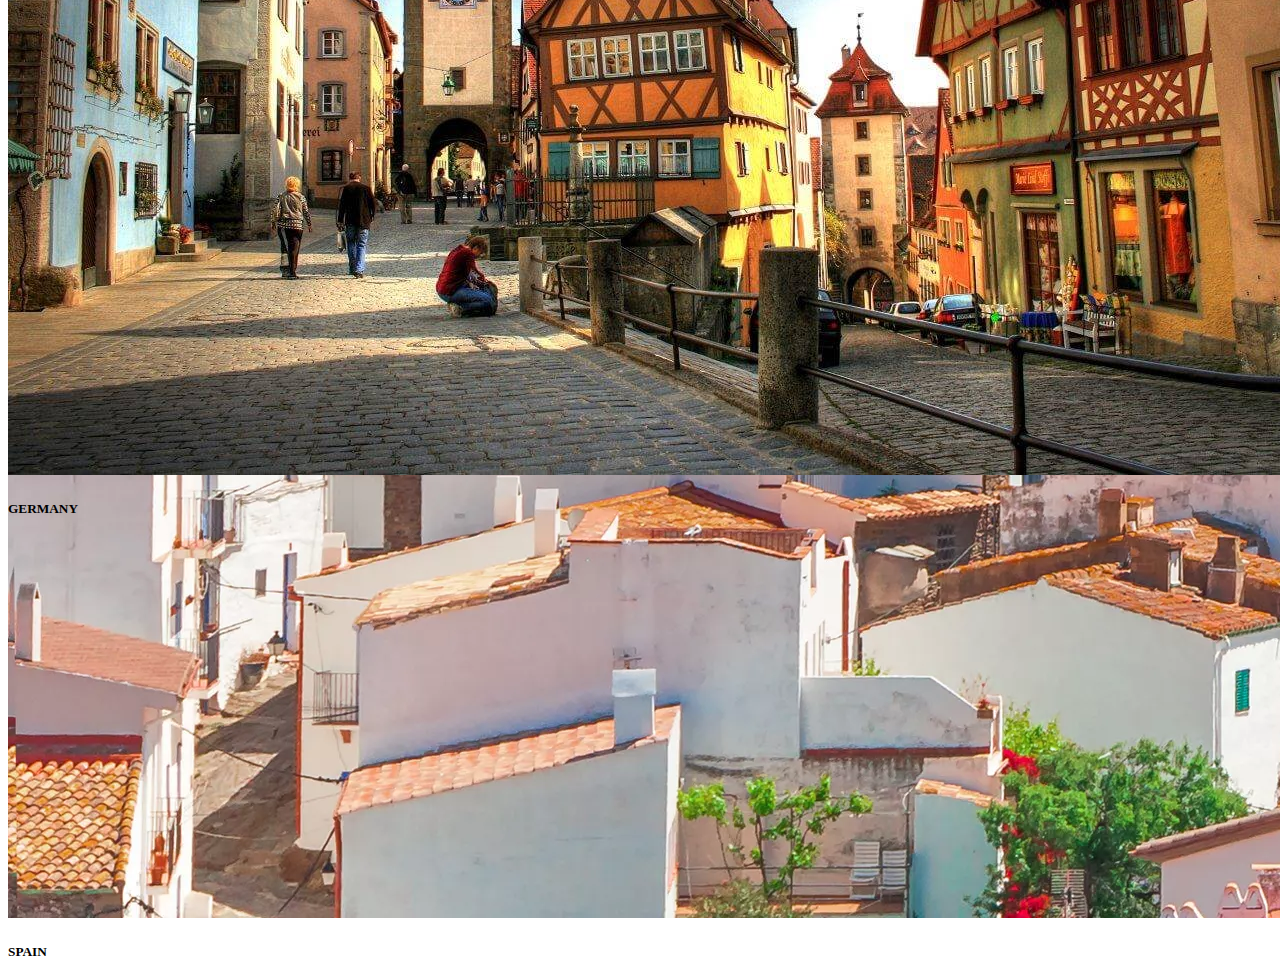
<file: travel.html>
<!doctype html>
<html lang="en">

<head>
    <!-- Required meta tags -->
    <meta charset="utf-8">
    <meta name="viewport" content="width=device-width, initial-scale=1">

    <!-- Bootstrap CSS -->
    <link href="https://cdn.jsdelivr.net/npm/bootstrap@5.0.0-beta2/dist/css/bootstrap.min.css" rel="stylesheet"
        integrity="sha384-BmbxuPwQa2lc/FVzBcNJ7UAyJxM6wuqIj61tLrc4wSX0szH/Ev+nYRRuWlolflfl" crossorigin="anonymous">
    
    <title>Travel</title>
    <style>
        .navbar{
            width:100%;
            background-image: linear-gradient(to bottom,red,yellow);
        }
        .navbar img{
            width:10%;
        }
        h1.display-8,p.lead{
            text-align:center;
            }
            .jumbotron{
                background-color:yellow
            }
            .row img{
                object-fit: contain;
            }
       
      
    </style>
</head>

<body>
    <nav class="navbar navbar-expand-lg navbar-dark">
        <div class="container-fluid">
            
                <img src="detailed-travel-logo-theme_23-2148630535.webp" id="logo">
            </a>
            <button class="navbar-toggler" type="button" data-bs-toggle="collapse"
                data-bs-target="#navbarSupportedContent" aria-controls="navbarSupportedContent" aria-expanded="false"
                aria-label="Toggle navigation">
                <span class="navbar-toggler-icon"></span>
            </button>
            <div class="collapse navbar-collapse" id="navbarSupportedContent">
                <ul class="navbar-nav me-auto mb-2 mb-lg-0">
                    
                    <li class="nav-item">
                        <a class="nav-link" href="">Home</a>
                    </li>
                    <li class="nav-item">
                        <a class="nav-link" href="#">Destinations</a>
                    </li>
                    <li class="nav-item">
                        <a class="nav-link" href="#">Discounts</a>
                    </li>
                    <li class="nav-item">
                        <a class="nav-link" href="#">Recently Added</a>
                    </li>
                    <li class="nav-item">
                        <a class="nav-link" href="#">My List</a>
                    </li>
                </ul>

</ul>
</nav>
                    <div class="jumbotron jumbotron-fluid">
                        <div class="container">
                          <h1 class="display-8">IPSUM TRAVEL</h1>
                          <p class="lead">Your personal travel assist, now with offers!</p>
                        </div>
                      </div>
                      <div class="container">
                        <div class="row">
                          <div class="col-sm">
                            <div class="card" style="width: 18rem;height :18rem;">
                                <img class="card-img-top" src="spanien-laenderinformationen-stadt-ozean-wasser-natucate.webp" alt="Card image cap">
                                <div class="card-body">
                                  <h5 class="card-title">SPAIN</h5>
                                
                                
                                </div>
                              </div>
                          </div>
                          <div class="col-sm">
                            <div class="card" style="width: 18rem; height :18rem;">
                                <img class="card-img-top" src="eiffel-tower-in-paris-151-medium.jpg" alt="Card image cap">
                                <div class="card-body">
                                  <h5 class="card-title">FRANCE</h5>
                            </div>
                            </div>
                          </div>
                          <div class="col-sm">
                            <div class="card" style="width: 18rem; height :18rem;">
                                <img class="card-img-top" src="unnamed.jpg" alt="Card image cap">
                                <div class="card-body">
                                  <h5 class="card-title">ITALY</h5>
                                  </div>
                                  </div>
                            
                          </div>
                          <div class="col-sm">
                            <div class="card" style="width: 18rem; height :18rem;">
                                <img class="card-img-top" src="German-Culture-and-Traditions.jpg" alt="Card image cap">
                                <div class="card-body">
                                  <h5 class="card-title">GERMANY</h5>
                                  </div>
                                  </div>
                            
                          </div>
                            
                          </div>
                        </div>
                      </div>
</file>
